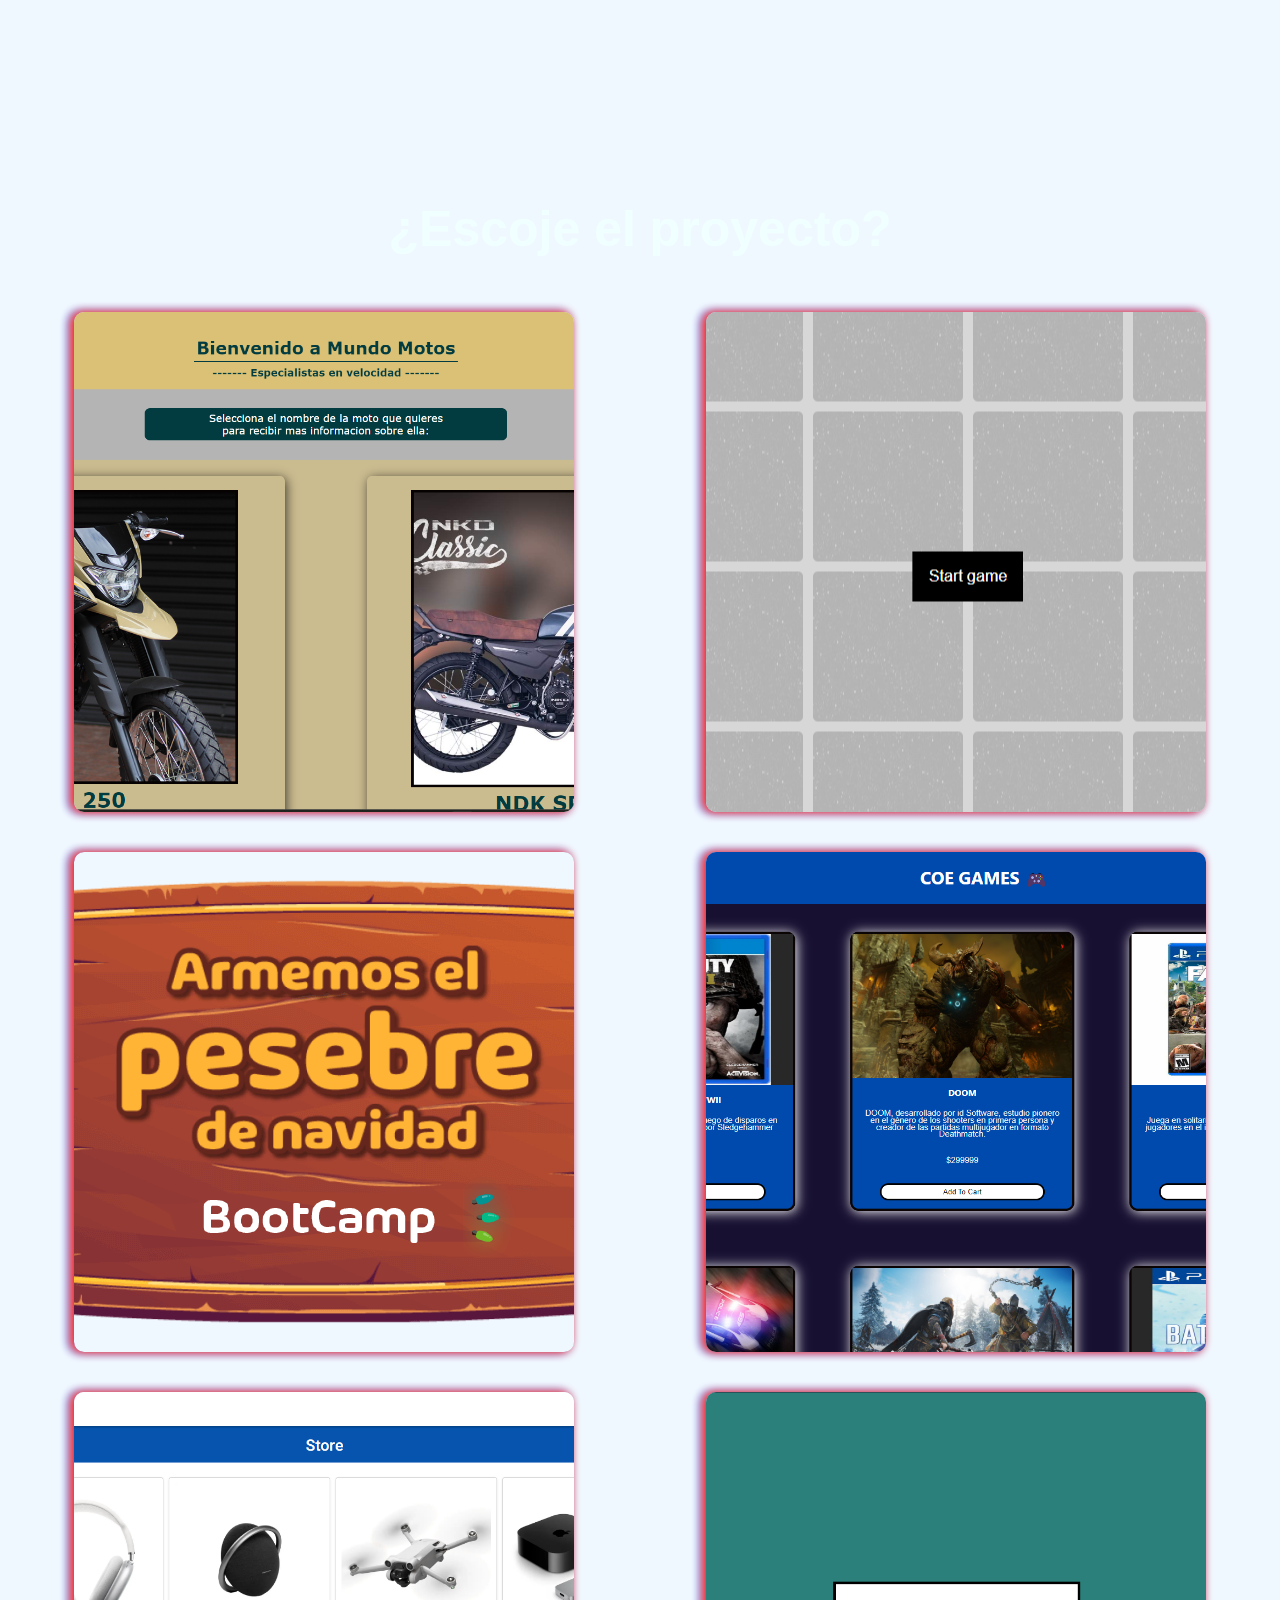
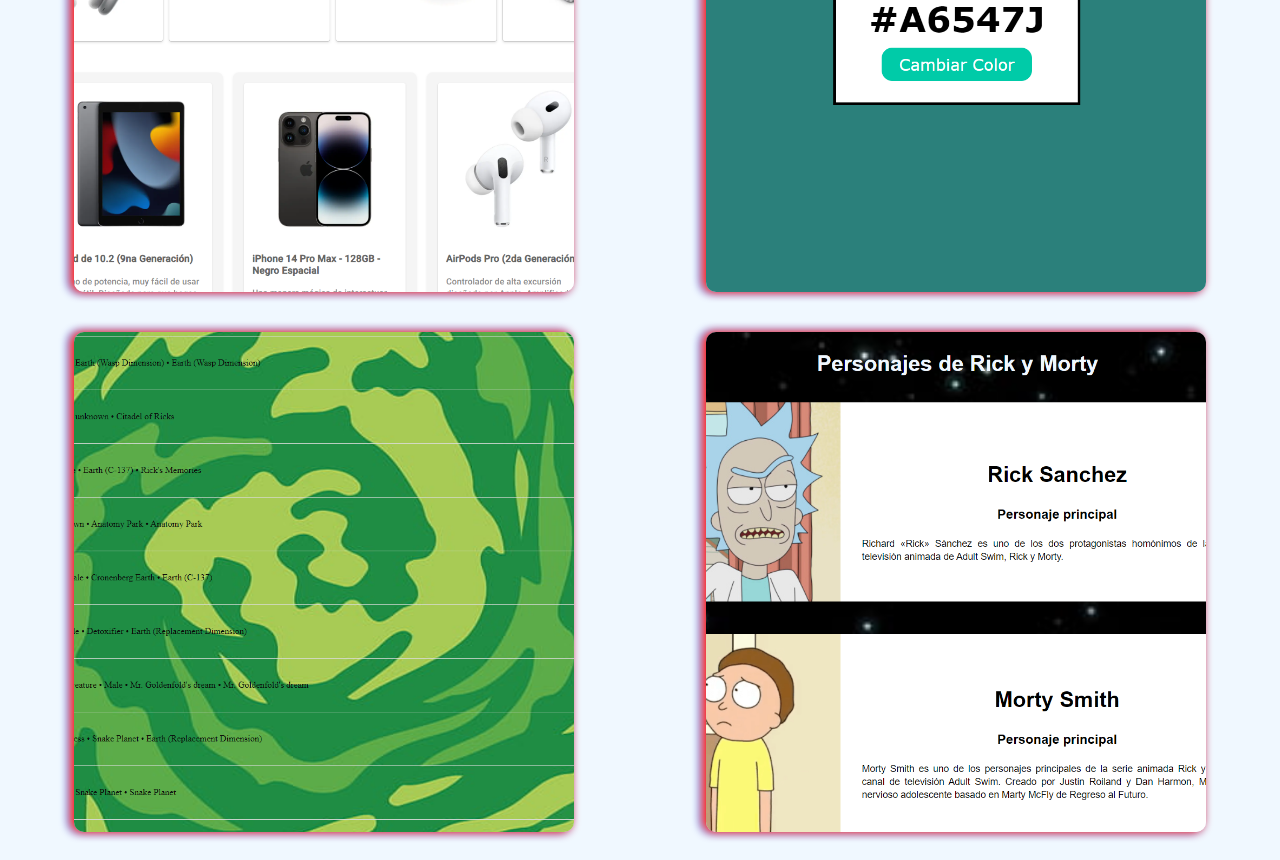
<file: index.html>
<!DOCTYPE html>
<html lang="en">
  <head>
      <meta charset="UTF-8">
      <meta name="viewport" content="width=device-width, initial-scale=1.0">
      <title>Document</title>
      <link href="style.css" rel="stylesheet">
  </head>
  <body>
    <div class="title">
      <h1 class="titulo">¿Escoje el proyecto?</h1>
    </div>
    <div class="all">
        <a href="https://santiocampo01.github.io/Static-Store-Html-and-Css/"><div class="caja targeta-1"></div></a>
          <a href="https://santiocampo01.github.io/Proyecto-memorama/"><div class="caja targeta-2"></div></a>
        <a href="https://santiocampo01.github.io/Pesebre-sin-js/"><div class="caja targeta-3"></div></a>
      <a href="https://tienda-virtual-eight.vercel.app//"><div class="caja targeta-4"></div></a>
      <a href="https://shoping-swart.vercel.app/"><div class="caja targeta-5"></div></a>
      <a href="https://santiocampo01.github.io/hexadecimal/"><div class="caja targeta-6"></div></a>
      <a href="https://santiocampo01.github.io/Consumiendo-API-Rick-y-Morty/"><div class="caja targeta-7"></div></a>
      <a href="https://redes-y-bases-de-datos-ofz5.vercel.app/"><div class="caja targeta-8"></div></a>
        </div>
    </div>
  </body>
</html>
</file>
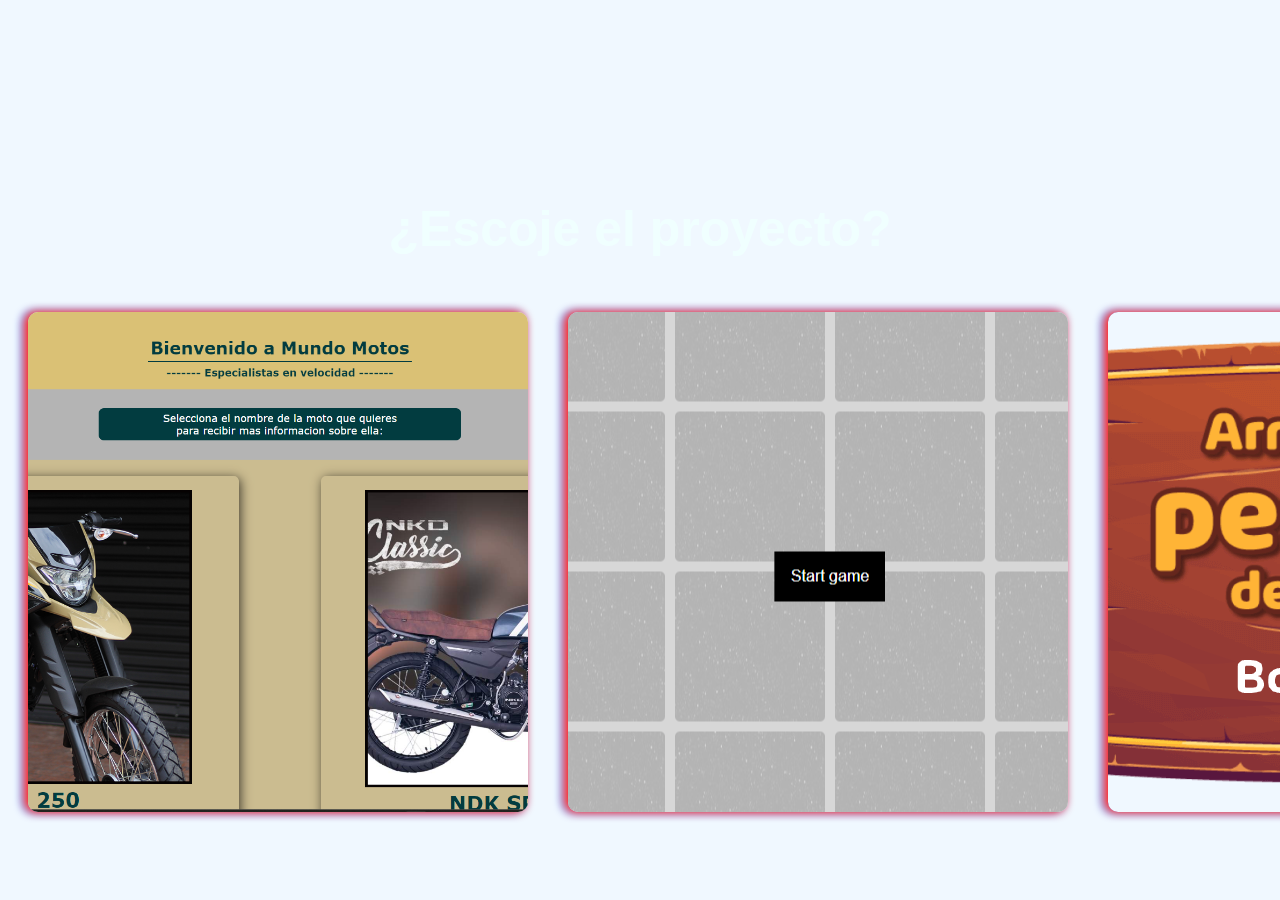
<file: Principal/Inicio/Pantalla de inicio/index.html>
<!DOCTYPE html>
<html lang="en">
  <head>
      <meta charset="UTF-8">
      <meta name="viewport" content="width=device-width, initial-scale=1.0">
      <title>Document</title>
      <link href="style.css" rel="stylesheet">
  </head>
  <body>
    <div class="title">
      <h1 class="titulo">¿Escoje el proyecto?</h1>
    </div>
    <div class="all">
        <a href="https://santiocampo01.github.io/Static-Store-Html-and-Css/"><div class="caja targeta-1"></div></a>
          <a href="https://santiocampo01.github.io/Proyecto-memorama/"><div class="caja targeta-2"></div></a>
        <a href="https://santiocampo01.github.io/Pesebre-sin-js/"><div class="caja targeta-3"></div></a>
      <a href="https://tienda-virtual-eight.vercel.app//"><div class="caja targeta-3"></div></a>
      <a href="https://shoping-swart.vercel.app/"><div class="caja targeta-3"></div></a>
        </div>
    </div>
  </body>
</html>
</file>
<file: style.css>
body{
  background-color: aliceblue;
  margin: 5;
  padding: 5;
  background-image: url(https://res.cloudinary.com/practicaldev/image/fetch/s--BuPz-p40--/c_imagga_scale,f_auto,fl_progressive,h_420,q_auto,w_1000/https://dev-to-uploads.s3.amazonaws.com/uploads/articles/nphrgz8yfnjylrwfr0yl.png);
}
h1{
  margin-top: 200px;
  text-align: center;
  font-family: Verdana, Geneva, Tahoma, sans-serif;
  font-size: 50px;
  color: azure;
}
.inicio{
  background-color: black;
}
.all{
  border-radius: 100px;
  display: grid;
  grid-template-columns: 1fr 1fr 1fr;
  justify-content: space-around;
  justify-items: center;

  background-image: url(https://res.cloudinary.com/practicaldev/image/fetch/s--BuPz-p40--/c_imagga_scale,f_auto,fl_progressive,h_420,q_auto,w_1000/https://dev-to-uploads.s3.amazonaws.com/uploads/articles/nphrgz8yfnjylrwfr0yl.png);
}

.caja{
  margin: 20px;
  border-radius: 10px;
  width: 130%;
  padding: 50px;
  box-sizing: border-box;
  position: relative;
  display: flex;
  flex-direction: column;
  transition: all 0.3s ease;
  box-shadow: -3px 0 10px rgb(255, 0, 0), -4px 0 10px rgba(255, 255, 255, 0.993),
  -5px 0 10px rgb(0, 81, 255);
  
}
.targeta-1{
  width: 500px;
  height: 500px;
  background-image: url(./Principal/Inicio/proyecto3-pagina.png);
  background-position: center center;
  background-repeat:no-repeat;
  background-size: cover;
}
.targeta-2{
  width: 500px;
  height: 500px;
  background-image: url(./Principal/Inicio/memorama.png);
  background-position: center center;
  background-repeat:no-repeat;
}
.targeta-3{
  width: 500px;
  height: 500px;
  background-image: url(./Principal/Inicio/Imagenes/modal-introNew.png);
  background-position: center center;
  background-repeat:no-repeat;
}
.targeta-4{
  width: 500px;
  height: 500px;
  background-image: url(./Principal/Inicio/TiendaReact.png);
  background-position: center center;
  background-repeat:no-repeat;
  background-size: cover;
}
.targeta-5{
  width: 500px;
  height: 500px;
  background-image: url(./Principal/Inicio/TiendaAngular.png);
  background-position: center center;
  background-repeat:no-repeat;
  background-size: cover;
}
.targeta-6{
  width: 500px;
  height: 500px;
  background-image: url(./Principal/Inicio/Hexadecimal.png);
  background-position: center center;
  background-repeat:no-repeat;
  background-size: cover;
}
.targeta-7{
  width: 500px;
  height: 500px;
  background-image: url(./Principal/Inicio/ConsumiendoApi.png);
  background-position: center center;
  background-repeat:no-repeat;
  background-size: cover;
}
.targeta-8{
  width: 500px;
  height: 500px;
  background-image: url(./Principal/Inicio/inicioReact.png);
  background-position: center center;
  background-repeat:no-repeat;
  background-size: cover;
}

.all .caja:hover {
  margin-right: 80px;
  transform: rotate(3deg) translate(-15px);
}

@media screen and (max-width:1550px){

  .all{
    border-radius: 100px;
    display: grid;
    grid-template-columns: 1fr 1fr;
    justify-content: space-around;
    align-items: center;
    justify-items: center;
  }
  
}

@media screen and (max-width:1000px){

  .all{
    border-radius: 100px;
    display: grid;
    grid-template-columns: 1fr;
    justify-content: space-around;
    align-items: center;
    justify-content: center;
    justify-items: center;
  }
  
}

@media screen and (max-width: 560px){

  .targeta-1{
    width: 300px;
    height: 300px;
    background-image: url(./Principal/Inicio/proyecto3-pagina.png);
    background-position: center center;
    background-repeat:no-repeat;
    background-size: cover;
  }
  .targeta-2{
    width: 300px;
    height: 300px;
    background-image: url(./Principal/Inicio/memorama.png);
    background-position: center center;
    background-repeat:no-repeat;
  }
  .targeta-3{
    width: 300px;
    height: 300px;
    background-image: url(./Principal/Inicio/Imagenes/modal-introNew.png);
    background-position: center center;
    background-repeat:no-repeat;
  }
  .targeta-4{
    width: 300px;
    height: 300px;
    background-image: url(./Principal/Inicio/TiendaReact.png);
    background-position: center center;
    background-repeat:no-repeat;
    background-size: cover;
  }
  .targeta-5{
    width: 300px;
    height: 300px;
    background-image: url(./Principal/Inicio/TiendaAngular.png);
    background-position: center center;
    background-repeat:no-repeat;
    background-size: cover;
  }
  .targeta-6{
    width: 300px;
    height: 300px;
    background-image: url(./Principal/Inicio/Hexadecimal.png);
    background-position: center center;
    background-repeat:no-repeat;
    background-size: cover;
  }
  .targeta-7{
    width: 300px;
    height: 300px;
    background-image: url(./Principal/Inicio/ConsumiendoApi.png);
    background-position: center center;
    background-repeat:no-repeat;
    background-size: cover;
  }
  .targeta-8{
    width: 300px;
    height: 300px;
    background-image: url(./Principal/Inicio/inicioReact.png);
    background-position: center center;
    background-repeat:no-repeat;
    background-size: cover;
  }
  
}
</file>
<file: Principal/Inicio/Pantalla de inicio/style.css>
body{
  background-color: aliceblue;
  margin: 5;
  padding: 5;
  background-image: url(https://res.cloudinary.com/practicaldev/image/fetch/s--BuPz-p40--/c_imagga_scale,f_auto,fl_progressive,h_420,q_auto,w_1000/https://dev-to-uploads.s3.amazonaws.com/uploads/articles/nphrgz8yfnjylrwfr0yl.png);
}
h1{
  margin-top: 200px;
  text-align: center;
  font-family: Verdana, Geneva, Tahoma, sans-serif;
  font-size: 50px;
  color: azure;
}
.inicio{
  background-color: black;
}
.all{
  border-radius: 100px;
  display: flex;
  flex-direction: row;
  justify-content: space-around;

  background-image: url(https://res.cloudinary.com/practicaldev/image/fetch/s--BuPz-p40--/c_imagga_scale,f_auto,fl_progressive,h_420,q_auto,w_1000/https://dev-to-uploads.s3.amazonaws.com/uploads/articles/nphrgz8yfnjylrwfr0yl.png);
}

.caja{
  margin: 20px;
  border-radius: 10px;
  width: 130%;
  padding: 50px;
  box-sizing: border-box;
  position: relative;
  display: flex;
  flex-direction: column;
  transition: all 0.3s ease;
  box-shadow: -3px 0 10px rgb(255, 0, 0), -4px 0 10px rgba(255, 255, 255, 0.993),
  -5px 0 10px rgb(0, 81, 255);
  
}
.targeta-1{
  width: 500px;
  height: 500px;
  background-image: url(../proyecto3-pagina.png);
  background-position: center center;
  background-repeat:no-repeat;
  background-size: cover;
}
.targeta-2{
  width: 500px;
  height: 500px;
  background-image: url(../memorama.png);
  background-position: center center;
  background-repeat:no-repeat;
}
.targeta-3{
  width: 500px;
  height: 500px;
  background-image: url(../Imagenes/modal-introNew.png);
  background-position: center center;
  background-repeat:no-repeat;
}

.all .caja:hover {
  margin-right: 80px;
  transform: rotate(3deg) translate(-15px);
}

@media screen and (max-width:1550px){

  .all .caja{
    display: flex;
    flex-direction: column;
  }
  
}
</file>
